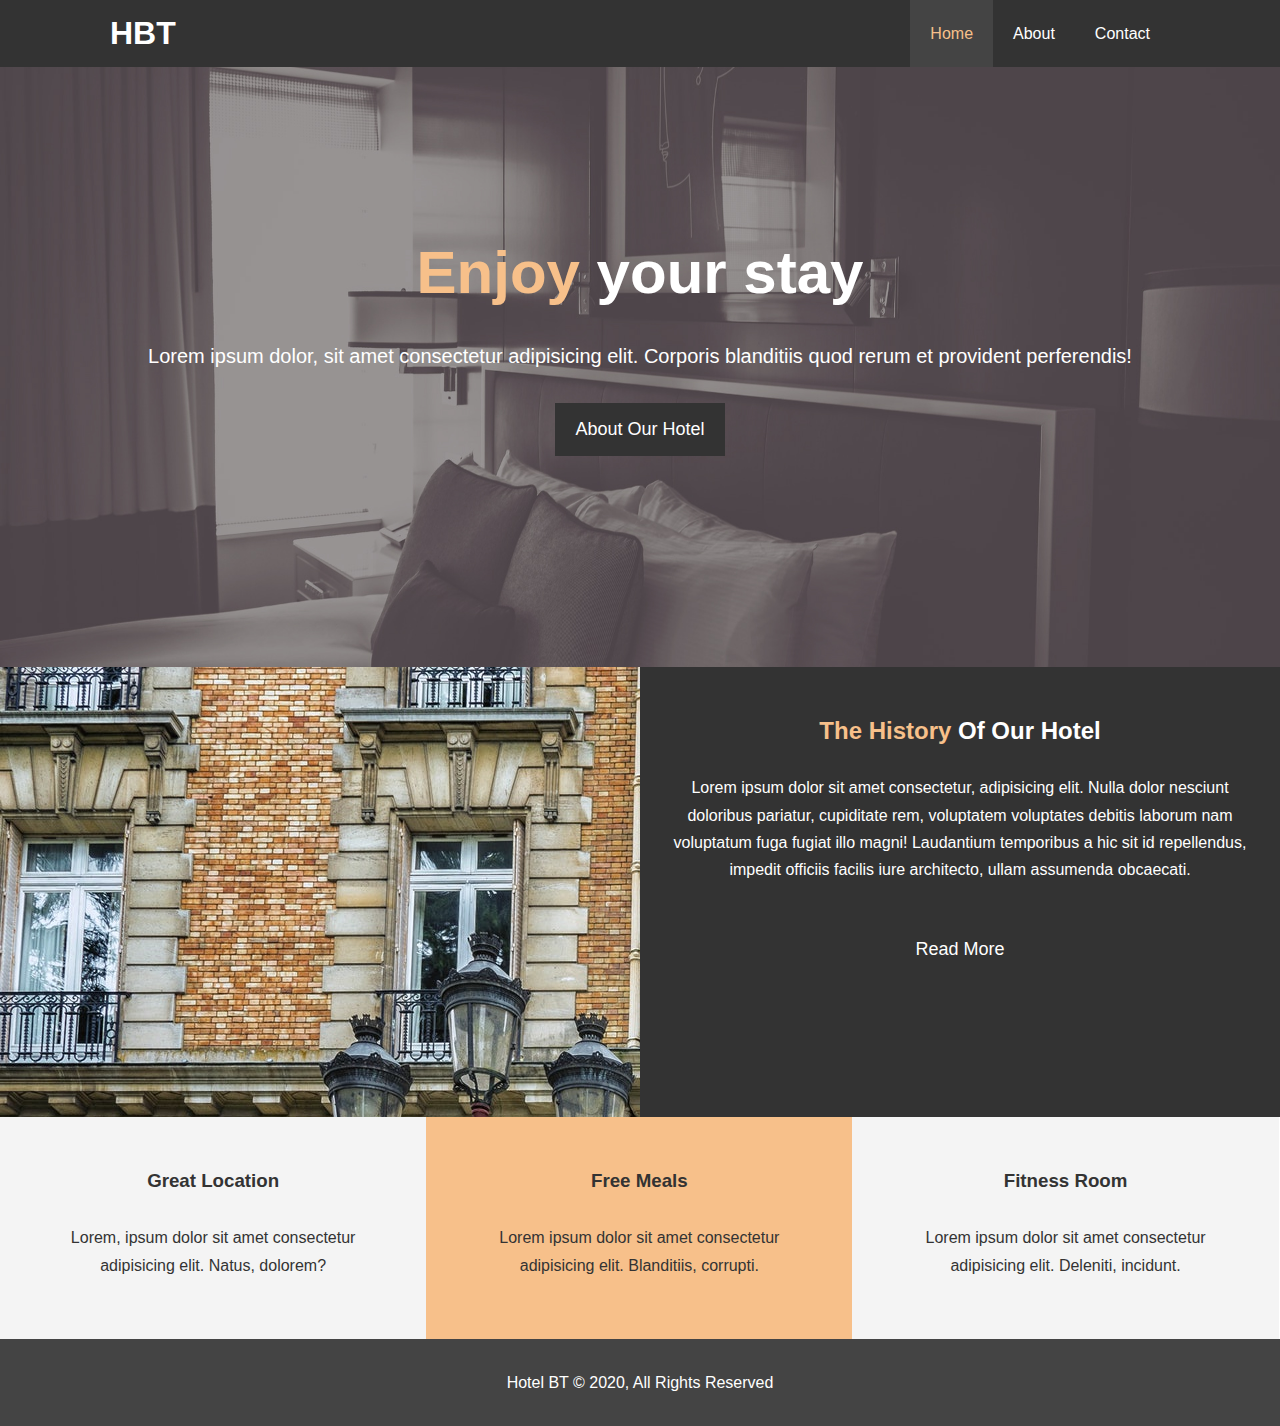
<file: index.html>
<!DOCTYPE html>
<html lang="en">
  <head>
    <meta charset="UTF-8" />
    <meta name="viewport" content="width=device-width, initial-scale=1.0" />
    <meta
      name="description"
      content="Welcome to the most extraordinary hotel in
    Boston Massachusetts"
    />
    <meta name="keywords" content="hotel, boston hoteil, new england hotel" />
    <link
      rel="stylesheet"
      href="https://use.fontawesome.com/releases/v5.6.1/css/all.css"
      integrity="sha384-gfdkjb5BdAXd+lj+gudLWI+BXq4IuLW5IT+brZEZsLFm++aCMlF1V92rMkPaX4PP"
      crossorigin="anonymous"
    />
    <link rel="stylesheet" href="css/style.css" />
    <link
      rel="stylesheet"
      media="screen and (max-width: 768px)"
      href="css/mobile.css"
    />
    <title>Hotel BT | Welcome</title>
  </head>
  <body>
    <header>
      <nav id="navbar">
        <div class="container">
          <h1 class="logo"><a href="index.html">HBT</a></h1>
          <ul>
            <li><a class="current" href="index.html">Home</a></li>
            <li><a href="about.html">About</a></li>
            <li><a href="contact.html">Contact</a></li>
          </ul>
        </div>
      </nav>

      <div id="showcase">
        <div class="container">
          <div class="showcase-content">
            <h1><span class="text-primary">Enjoy</span> your stay</h1>
            <p class="lead">
              Lorem ipsum dolor, sit amet consectetur adipisicing elit. Corporis
              blanditiis quod rerum et provident perferendis!
            </p>
            <a class="btn" href="about.html">About Our Hotel</a>
          </div>
        </div>
      </div>
    </header>

    <section id="home-info" class="bg-dark">
      <div class="info-img"></div>
      <div class="info-content">
        <h2><span class="text-primary">The History </span>Of Our Hotel</h2>
        <p>
          Lorem ipsum dolor sit amet consectetur, adipisicing elit. Nulla dolor
          nesciunt doloribus pariatur, cupiditate rem, voluptatem voluptates
          debitis laborum nam voluptatum fuga fugiat illo magni! Laudantium
          temporibus a hic sit id repellendus, impedit officiis facilis iure
          architecto, ullam assumenda obcaecati.
        </p>
        <a href="about.html" class="btn btn-lite">Read More</a>
      </div>
    </section>

    <section id="features">
      <div class="box bg-light">
        <i class="fas fa-hotel fa-3x"></i>
        <h3>Great Location</h3>
        <p>
          Lorem, ipsum dolor sit amet consectetur adipisicing elit. Natus,
          dolorem?
        </p>
      </div>
      <div class="box bg-primary">
        <i class="fas fa-utensils fa-3x"></i>
        <h3>Free Meals</h3>
        <p>
          Lorem ipsum dolor sit amet consectetur adipisicing elit. Blanditiis,
          corrupti.
        </p>
      </div>
      <div class="box bg-light">
        <i class="fas fa-dumbbell fa-3x"></i>
        <h3>Fitness Room</h3>
        <p>
          Lorem ipsum dolor sit amet consectetur adipisicing elit. Deleniti,
          incidunt.
        </p>
      </div>
      <div class="clr"></div>
    </section>
    <footer id="main-footer">
      <p>Hotel BT &copy; 2020, All Rights Reserved</p>
    </footer>
  </body>
</html>
</file>
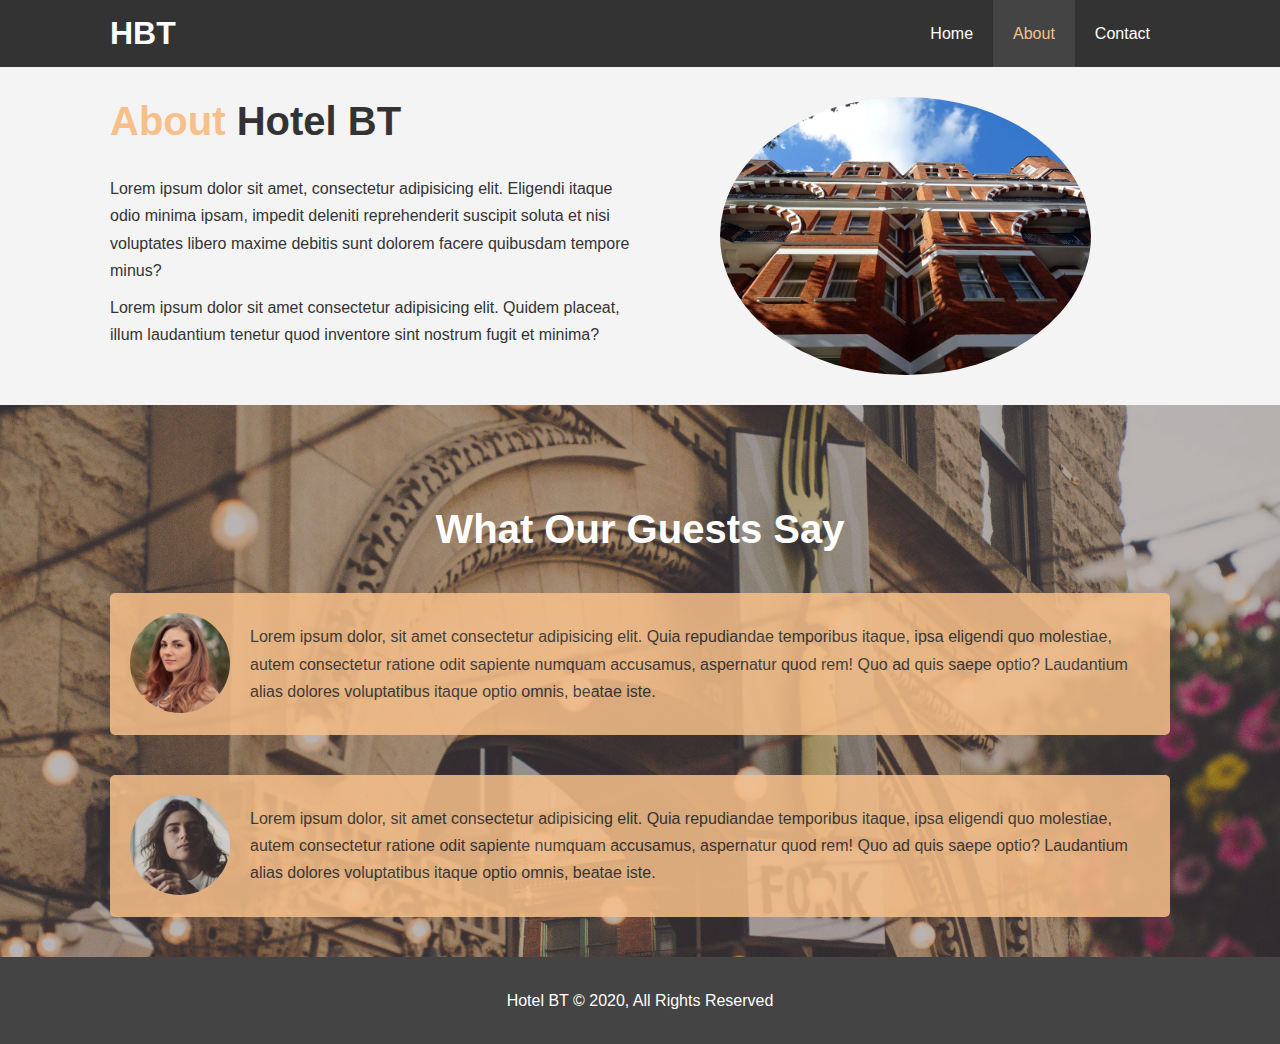
<file: about.html>
<!DOCTYPE html>
<html lang="en">
  <head>
    <meta charset="UTF-8" />
    <meta name="viewport" content="width=device-width, initial-scale=1.0" />
    <meta
      name="description"
      content="Welcome to the most extraordinary hotel in
    Boston Massachusetts"
    />
    <meta name="keywords" content="hotel, boston hoteil, new england hotel" />
    <link rel="stylesheet" href="css/style.css" />
    <link
      rel="stylesheet"
      media="screen and (max-width: 768px)"
      href="css/mobile.css"
    />
    <title>Hotel BT | About</title>
    <body>
        <header>
            <nav id="navbar">
              <div class="container">
                <h1 class="logo"><a href="index.html">HBT</a></h1>
                <ul>
                  <li><a href="index.html">Home</a></li>
                  <li><a href="about.html" class="current">About</a></li>
                  <li><a href="contact.html">Contact</a></li>
                </ul>
              </div>
            </nav>
        </header>

        <section id="about-info" class="bg-light py-3">
            <div class="container">
                <div class="info-left">
                    <h1 class="l-heading"><span class="text-primary">About</span> Hotel BT</h1>
                    <p>Lorem ipsum dolor sit amet, consectetur adipisicing elit. 
                      Eligendi itaque odio minima ipsam, impedit deleniti reprehenderit 
                      suscipit soluta et nisi voluptates libero maxime debitis sunt dolorem 
                      facere quibusdam tempore minus?</p>
                    <p>Lorem ipsum dolor sit amet consectetur adipisicing elit.
                       Quidem placeat, illum laudantium tenetur quod inventore sint nostrum 
                       fugit et minima?</p>
                      </div>
                <div class="info-right">
                  <img src="./img/photo-2.jpg" alt="hotel">      
                </div>
            </div>
        </section>
        
        <div class="clr"></div>

        <section id="testimonials">
          <div class="container">
            <h2 class="l-heading">What Our Guests Say</h2>
            <div class="testimonial bg-primary">
              <img src="./img/person-1.jpg" alt="Samantha">
              <p>Lorem ipsum dolor, sit amet consectetur adipisicing elit. Quia
                 repudiandae temporibus itaque, ipsa eligendi quo molestiae, 
                 autem consectetur ratione odit sapiente numquam accusamus, aspernatur 
                 quod rem! Quo ad quis saepe optio? Laudantium alias dolores voluptatibus 
                 itaque optio omnis, beatae iste.</p>
            </div>
            <div class="testimonial bg-primary">
              <img src="./img/person-2.jpg" alt="Jenn">
              <p>Lorem ipsum dolor, sit amet consectetur adipisicing elit. Quia
                 repudiandae temporibus itaque, ipsa eligendi quo molestiae, 
                 autem consectetur ratione odit sapiente numquam accusamus, aspernatur 
                 quod rem! Quo ad quis saepe optio? Laudantium alias dolores voluptatibus 
                 itaque optio omnis, beatae iste.</p>
            </div>
          </div>
        </section>
        
        <footer id="main-footer">
          <p>Hotel BT &copy; 2020, All Rights Reserved</p>
        </footer>
    </body>
</html>
</file>
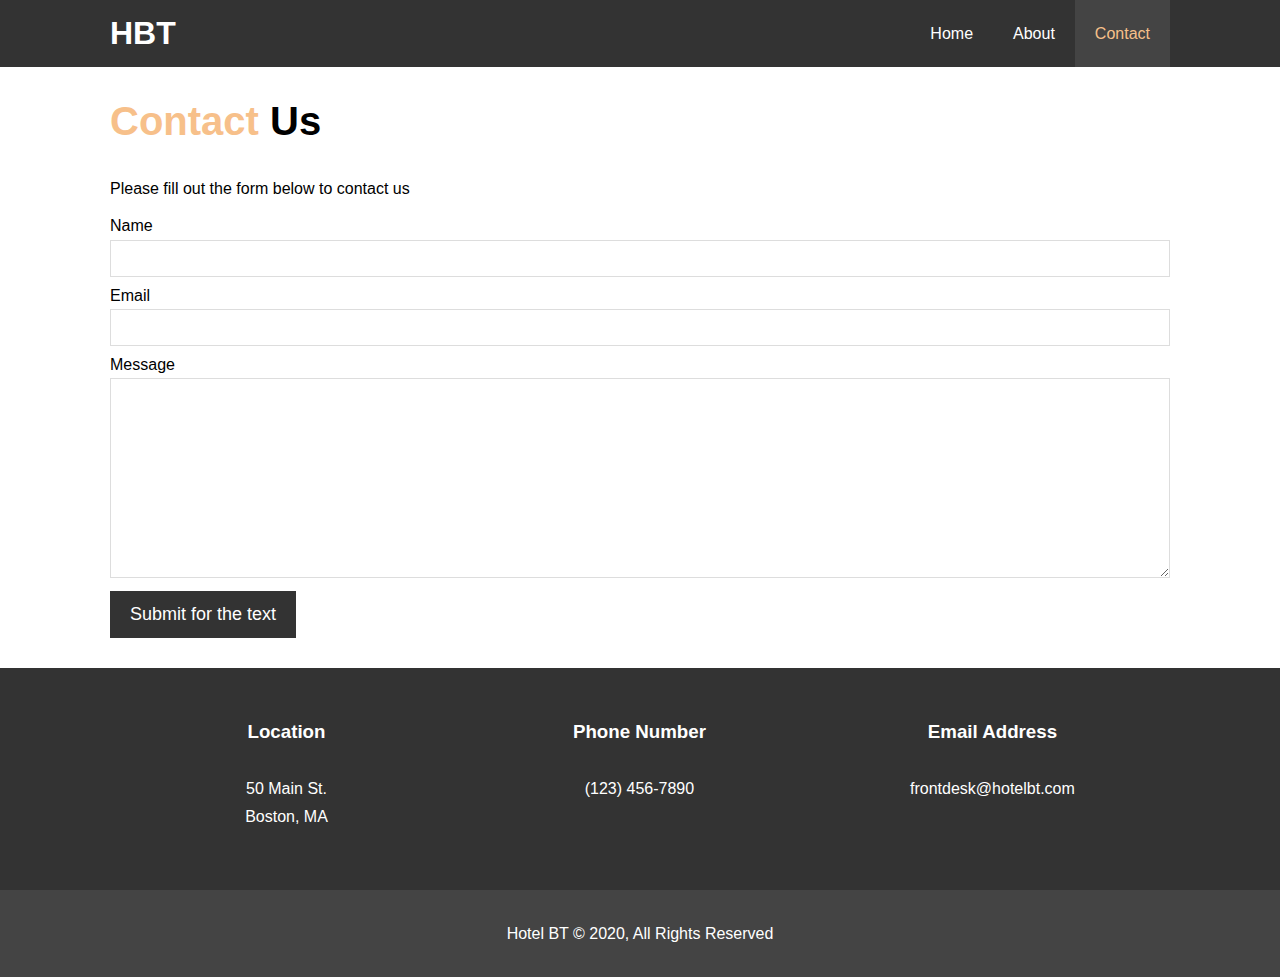
<file: contact.html>
<!DOCTYPE html>
<html lang="en">
  <head>
    <meta charset="UTF-8" />
    <meta name="viewport" content="width=device-width, initial-scale=1.0" />
    <meta
      name="description"
      content="Welcome to the most extraordinary hotel in
    Boston Massachusetts"
    />
    <meta name="keywords" content="hotel, boston hoteil, new england hotel" />
    <link
      rel="stylesheet"
      href="https://use.fontawesome.com/releases/v5.6.1/css/all.css"
      integrity="sha384-gfdkjb5BdAXd+lj+gudLWI+BXq4IuLW5IT+brZEZsLFm++aCMlF1V92rMkPaX4PP"
      crossorigin="anonymous"
    />
    <link rel="stylesheet" href="css/style.css" />
    <link
      rel="stylesheet"
      media="screen and (max-width: 768px)"
      href="css/mobile.css"
    />
    <title>Hotel BT | Contact</title>
    <body>
        <header>
            <nav id="navbar">
              <div class="container">
                <h1 class="logo"><a href="index.html">HBT</a></h1>
                <ul>
                  <li><a href="index.html">Home</a></li>
                  <li><a href="about.html">About</a></li>
                  <li><a href="contact.html" class="current">Contact</a></li>
                </ul>
              </div>
            </nav>
        </header>

        <section id="contact-form" class="py-3">
          <div class="container">
            <h1 class="l-heading"><span class="text-primary">Contact</span> Us</h1>
            <p>Please fill out the form below to contact us</p>
            <form action="process.php">
              <div class="form-group">
                <label for="name">Name</label>
                <input type="text" name="name" id="name">
              </div>
              <div class="form-group">
                <label for="email">Email</label>
                <input type="text" name="email" id="email">
              </div>
              <div class="form-group">
                <label for="Message">Message</label>
                <textarea name="Message" id="Message"></textarea>
              </div>
              <button type="submit" class="btn">Submit for the text</button>
            </form>
          </div>
        </section>
        
        <section id="contact-info" class="bg-dark">
          <div class="container">
            <div class="box">
              <i class="fas fa-hotel fa-3x"></i>
              <h3>Location</h3>
              <p>
                50 Main St. <br> Boston, MA
              </p>
            </div>
            <div class="box">
              <i class="fas fa-phone fa-3x"></i>
              <h3>Phone Number</h3>
              <p>
                (123) 456-7890
              </p>
            </div>
            <div class="box">
              <i class="fas fa-envelope fa-3x"></i>
              <h3>Email Address</h3>
              <p>
                frontdesk@hotelbt.com
              </p>
            </div>
          </div>
        </section>

        <footer id="main-footer">
          <p>Hotel BT &copy; 2020, All Rights Reserved</p>
        </footer>
    </body>
</html>
</file>
<file: css/mobile.css>
/* Navbar */

#navbar .logo {
  float: none;
  text-align: center;
}

#navbar ul,
#navbar ul li {
  float: none;
}

#navbar ul li a {
  padding: 5px;
  border-bottom: #444 dotted 1px;
}

/* Showcase */
#showcase {
  height: 100%;
}

#showcase .showcase-content {
  padding-top: 70px;
  padding-bottom: 30px;
}

/* Home Info */

#home-info {
  height: 550px;
}

#home-info .info-img {
  display: none;
}

#home-info .info-content {
  float: none;
  width: 100%;
}

/* Features */

.box {
  float: none;
  width: 100%;
}

/* About Info */
#about-info .info-right,
#about-info .info-left {
  float: none;
  width: 100%;
}

#about-info .info-right {
  margin-top: 30px;
}

.l-heading {
  text-align: center;
}

/* Contact Form */

#contact-info .box {
  border-bottom: #444 dotted 1px;
}
</file>
<file: css/style.css>
/* Reset */
* {
  margin: 0;
  padding: 0;
  box-sizing: border-box;
}

/* Main Styling */
html,
body {
  font-family: "Segoe UI", Tahoma, Geneva, Verdana, sans-serif;
  line-height: 1.7em;
}

a {
  color: #333;
  text-decoration: none;
}

h1,
h2,
h3 {
  padding-bottom: 20px;
}

p {
  margin: 10px 0;
}

/* Utility classes */
.container {
  margin: auto;
  max-width: 1100px;
  overflow: auto;
  padding: 0 20px;
}

.text-primary {
  color: #f7c08a;
}

.lead {
  font-size: 20px;
}

.btn {
  display: inline-block;
  font-size: 18px;
  color: #fff;
  background: #333;
  padding: 13px 20px;
  border: none;
  cursor: pointer;
}

.btn:hover {
  background: #f7c08a;
  color: #333;
}

.btn-light {
  background: #f4f4f4;
  color: #333;
}

.bg-dark {
  background: #333;
  color: #fff;
}

.bg-light {
  background: #f4f4f4;
  color: #333;
}

.bg-primary {
  background: #f7c08a;
  color: #333;
}

.clr {
  clear: both;
}

.l-heading {
  font-size: 40px;
  line-height: 1.2;
}

/* Padding */
.py-1 {
  padding: 10px 0;
}
.py-2 {
  padding: 20px 0;
}
.py-3 {
  padding: 30px 0;
}

/* Navbar */
#navbar {
  background: #333;
  color: #fff;
  overflow: auto;
}

#navbar a {
  color: #fff;
}

#navbar .logo {
  float: left;
  padding-top: 20px;
}

#navbar ul {
  list-style: none;
  float: right;
}

#navbar ul li {
  float: left;
}

#navbar ul li a {
  display: block;
  padding: 20px;
  text-align: center;
}

#navbar ul li a:hover,
#navbar ul li a.current {
  background: #444;
  color: #f7c08a;
}

/* Showcase */
#showcase {
  background: url("../img/showcase.jpg") no-repeat center center/cover;
  height: 600px;
}

#showcase .showcase-content {
  color: #fff;
  text-align: center;
  padding-top: 170px;
}

#showcase .showcase-content h1 {
  font-size: 60px;
  line-height: 1.2em;
}

#showcase .showcase-content p {
  padding-bottom: 20px;
  line-height: 1.7em;
}

/* Home Info */
#home-info {
  height: 450px;
}

#home-info .info-img {
  float: left;
  width: 50%;
  background: url("../img/photo-1.jpg") no-repeat;
  min-height: 100%;
}

#home-info .info-content {
  float: right;
  width: 50%;
  height: 100%;
  text-align: center;
  padding: 50px 30px;
  overflow: hidden;
}

#home-info .info-content p {
  padding-bottom: 30px;
}

/* Features */

.box {
  float: left;
  width: 33.3%;
  padding: 50px;
  text-align: center;
}

.box i {
  margin-bottom: 10px;
}

/* About Info */
#about-info .info-right {
  float: right;
  width: 50%;
  min-height: 100%;
}

#about-info .info-right img {
  display: block;
  margin: auto;
  width: 70%;
  border-radius: 50%;
}

#about-info .info-left {
  float: left;
  width: 50%;
  min-height: 100%;
}

/* Testimonials */
#testimonials {
  height: 100%;
  background: url("../img/test-bg.jpg") no-repeat center center/cover;
  padding-top: 100px;
}

#testimonials h2 {
  color: #fff;
  text-align: center;
  padding-bottom: 40px;
}

#testimonials .testimonial {
  padding: 20px;
  margin-bottom: 40px;
  border-radius: 5px;
  opacity: 0.85;
}

#testimonials .testimonial img {
  width: 100px;
  float: left;
  margin-right: 20px;
  border-radius: 50%;
}

/* Contact Form */

#contact-form .form-group {
  margin-bottom: 20px;
  margin-bottom: 5px;
}

#contact-form input,
#contact-form textarea {
  width: 100%;
  padding: 10px;
  border: 1px #ddd solid;
}

#contact-form textarea {
  height: 200px;
}

#contact-form label {
  display: block;
}

#contact-form input:focus,
#contact-form textarea:focus {
  outline: none;
  border-color: #f7c08a;
}

/* Footer */
#main-footer {
  text-align: center;
  background: #444;
  color: #fff;
  padding: 20px;
}
</file>
